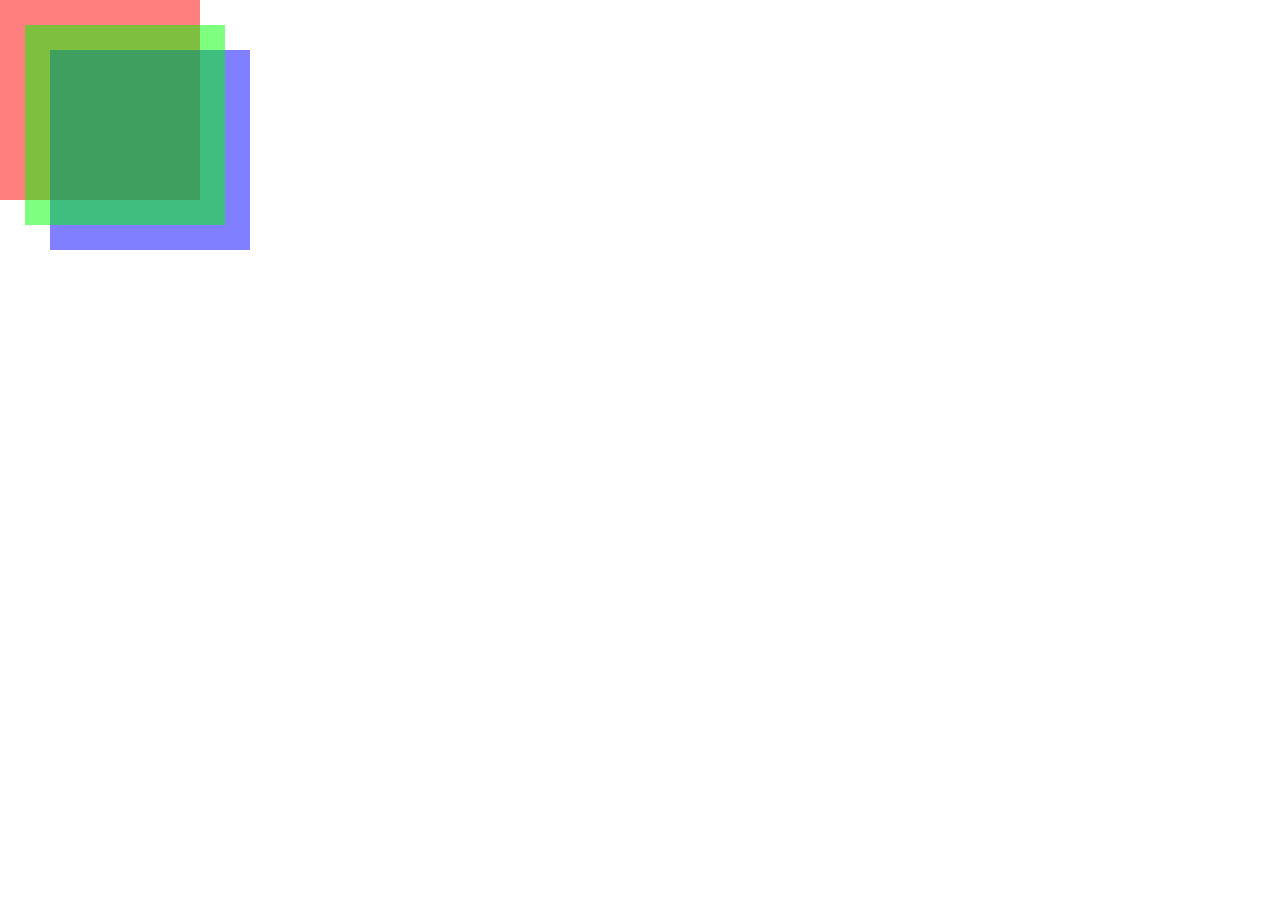
<file: Desafio 02 - cuadros colores/index.html>
<!DOCTYPE html>
<html​ lang=​"es"​>
    <head>
        <meta charset="utf-8" />
        <title>Ejercicio 2</title>
        <style media="screen" type="text/css">
            html, body {
                margin: 0;
                padding: 0;
            }

            .square {
                height: 200px;
                width: 200px;
            }

            .square__red {
                background-color: rgba(255, 0, 0, .5);
            }

            .square__green {
                background-color: rgba(0, 255, 0, .5);
                left: 25px;
                position: absolute;
                top: 25px;
            }

            .square__blue {
                background-color: rgba(0, 0, 255, .5);
                left: 50px;
                position: absolute;
                top: 50px;
            }
        </style>
    </head>
    <body>
        <section class="square square__blue"></section>
        <section class="square square__green"></section>
        <section class="square square__red"></section>
        
    </body>
</html>
</file>
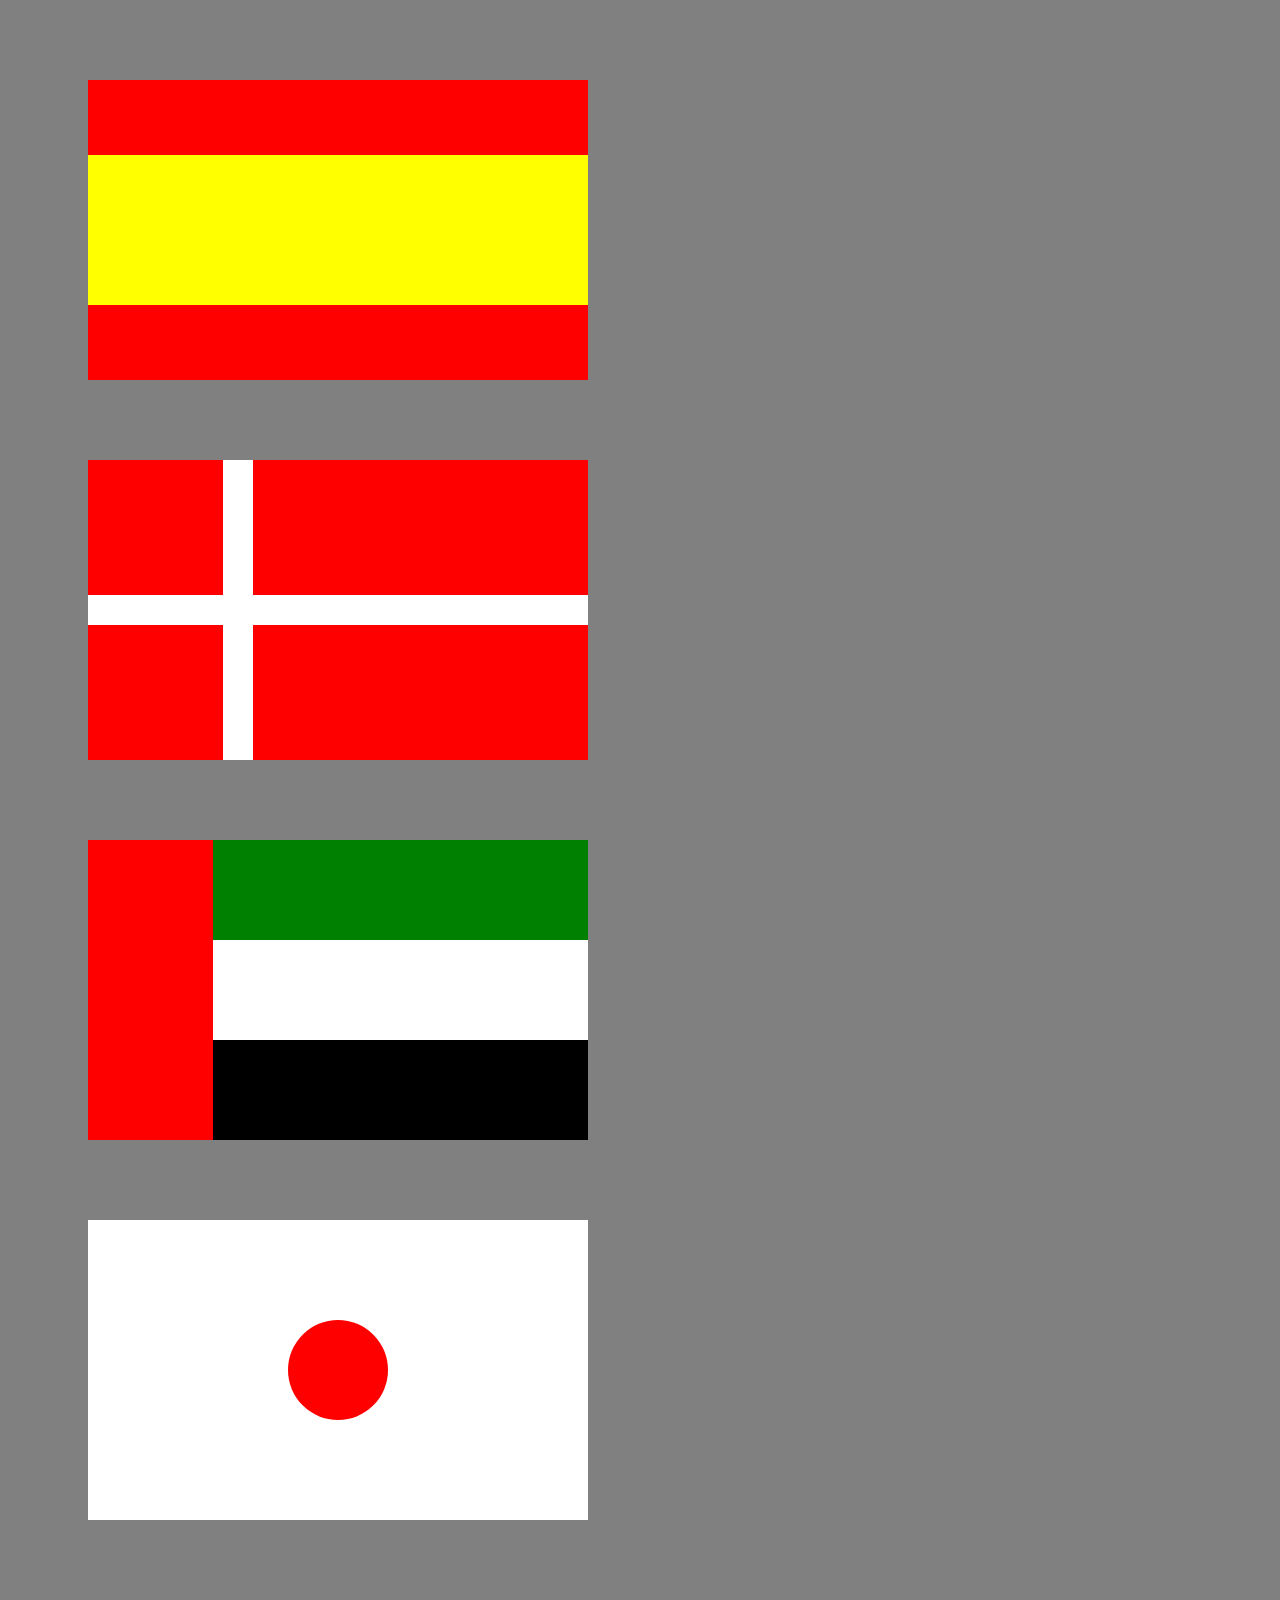
<file: Desafio 03 - Banderas/index.html>
<!DOCTYPE html>
<html>
    <head>
        <title>Banderas - Desafio 03</title>
        <meta charset="utf-8">
        <link rel="stylesheet" href="assets/css/banderas.css">
    </head>

    <body>
        <!--Bandera España-->
        <div class="bandera">
            <div class="esp-rojo1"></div>
            <div class="esp-amarillo"></div>
            <div class="esp-rojo2"></div>
        </div>

        <!--Bandera Dinamarca-->
        <div class="bandera">
            <div class="din_fondo-rojo"></div>
            <div class="din_franja-hor"></div>
            <div class="din_franja-ver"></div>
        </div>

        <!--Bandera Emiratos Árabes-->
        <div class="bandera">
            <div class="emir-rojo"></div>
            <div class="emir-verde"></div>
            <div class="emir-negro"></div>
        </div>

        <!--Bandera Japón-->
        <div class="bandera">
            <div class="circ-rojo"></div>
        </div>
    </body>
</html>
</file>
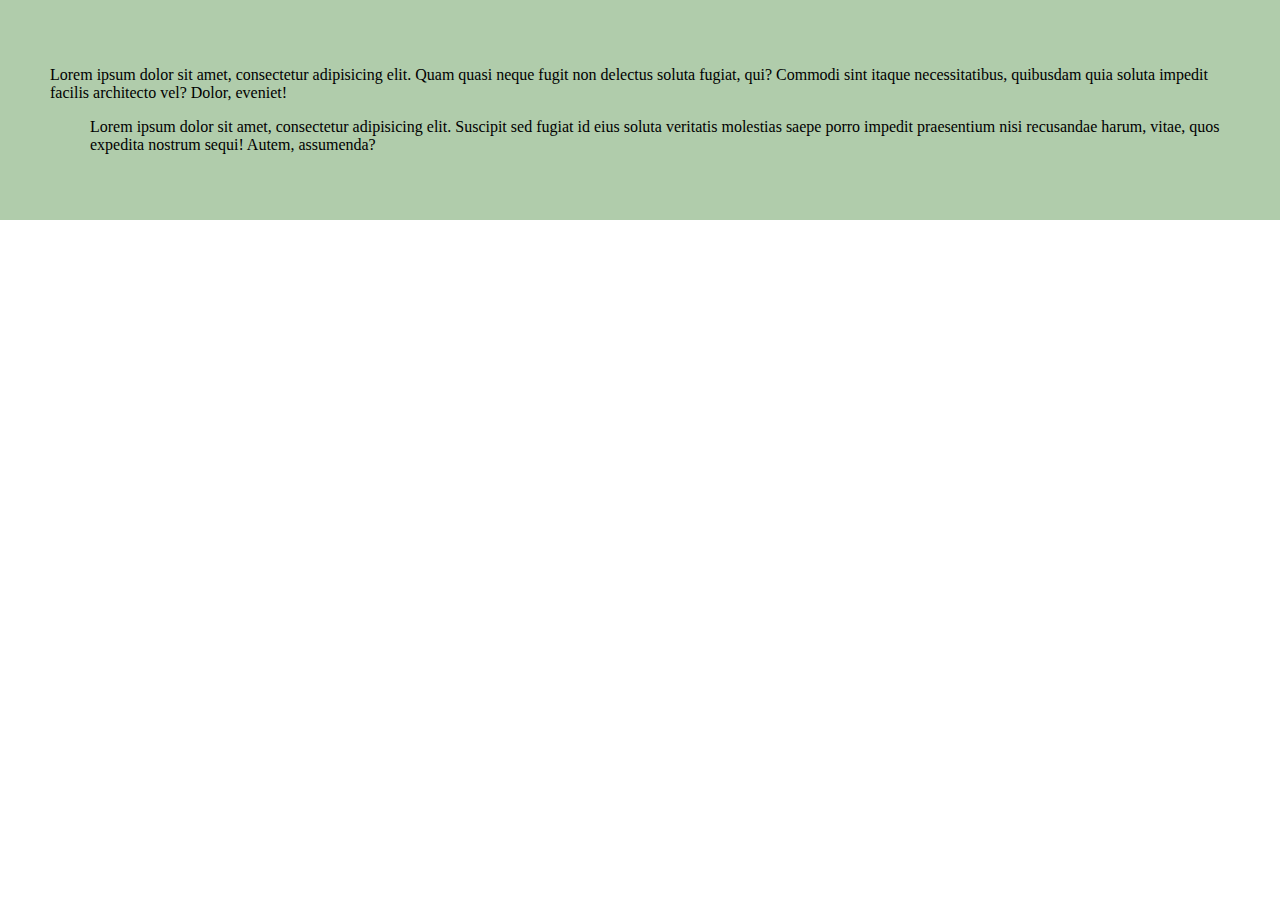
<file: Desafio 04 - Texto position/index.html>
<!DOCTYPE html>
<html>
    <head>
        <meta charset="utf-8">
        <title>Ejercicio 4</title>
        <style media="screen" type="text/css">
            html, body {
                margin: 0;
                padding: 0;
            }

            .main {
                background-color: #b0ccab;
                padding: 50px;
                position: absolute;
            }

            .main__paragraph {
                left: 40px;
                position: relative;
            }
        </style>
    </head>

    <body>
        <section class="main">
            <p>
                Lorem ipsum dolor sit amet, consectetur adipisicing elit. Quam quasi neque fugit non delectus soluta fugiat, qui? Commodi sint itaque necessitatibus, quibusdam quia soluta impedit facilis architecto vel? Dolor, eveniet!
            </p>
            <p class="main__paragraph">
                Lorem ipsum dolor sit amet, consectetur adipisicing elit. Suscipit sed fugiat id eius soluta veritatis molestias saepe porro impedit praesentium nisi recusandae harum, vitae, quos expedita nostrum sequi! Autem, assumenda?
            </p>
        </section>
    </body>
</html>
</file>
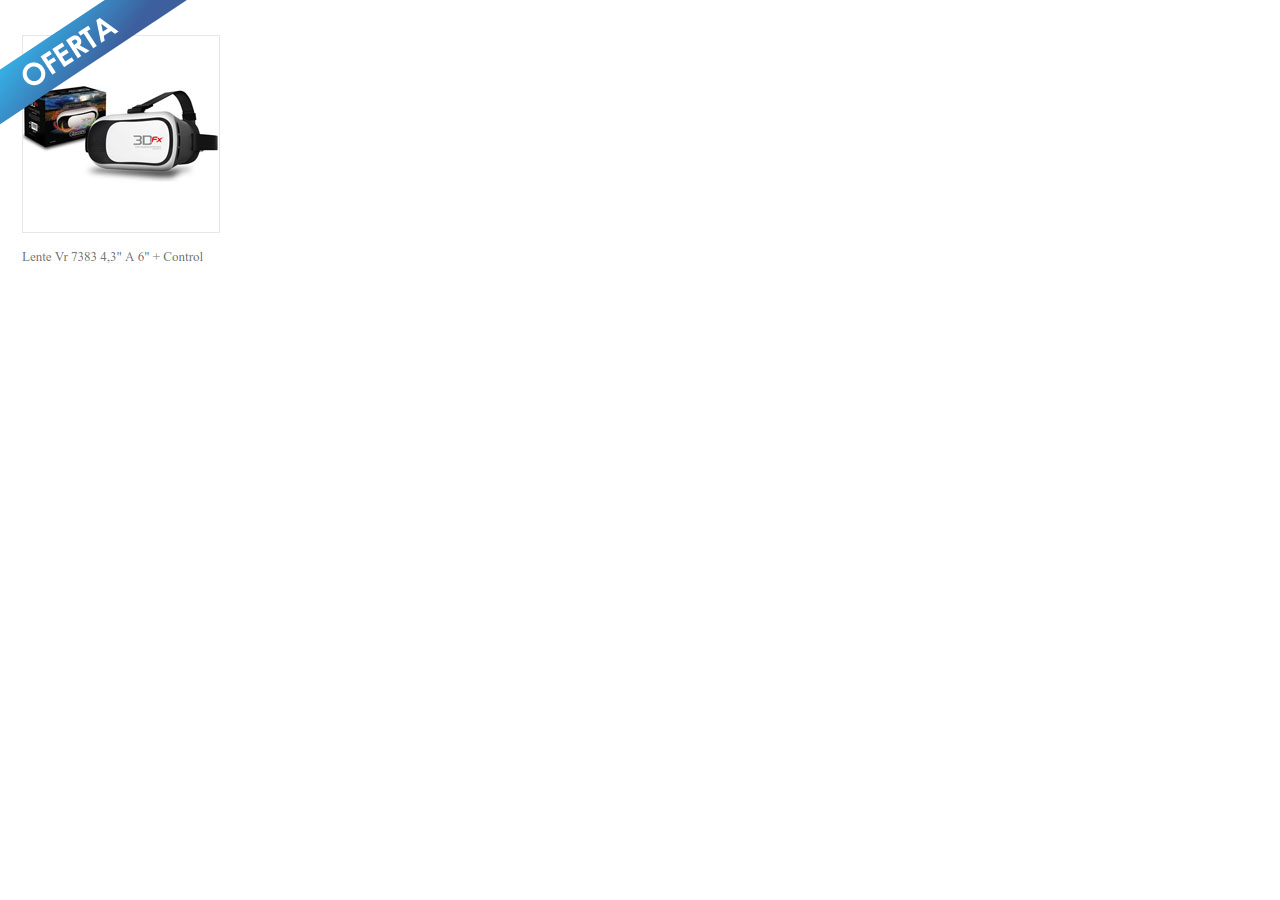
<file: Desafio 05 - ribbon oferta/index.html>
<!DOCTYPE html>
<html>
    <head>
        <meta charset="utf-8">
        <title>Ejercicio 4</title>
        <style media="screen" type="text/css">
            html, body {
                margin: 0;
                padding: 0;
            }

            img {
                position: absolute;
            }
        </style>
    </head>

    <body>
        <img src="assets/img/ejercicio-5_item.jpg" alt="item">
        <img src="assets/img/ejercicio-5_ribbon.png" alt="ribbon">
    </body>
</html>
</file>
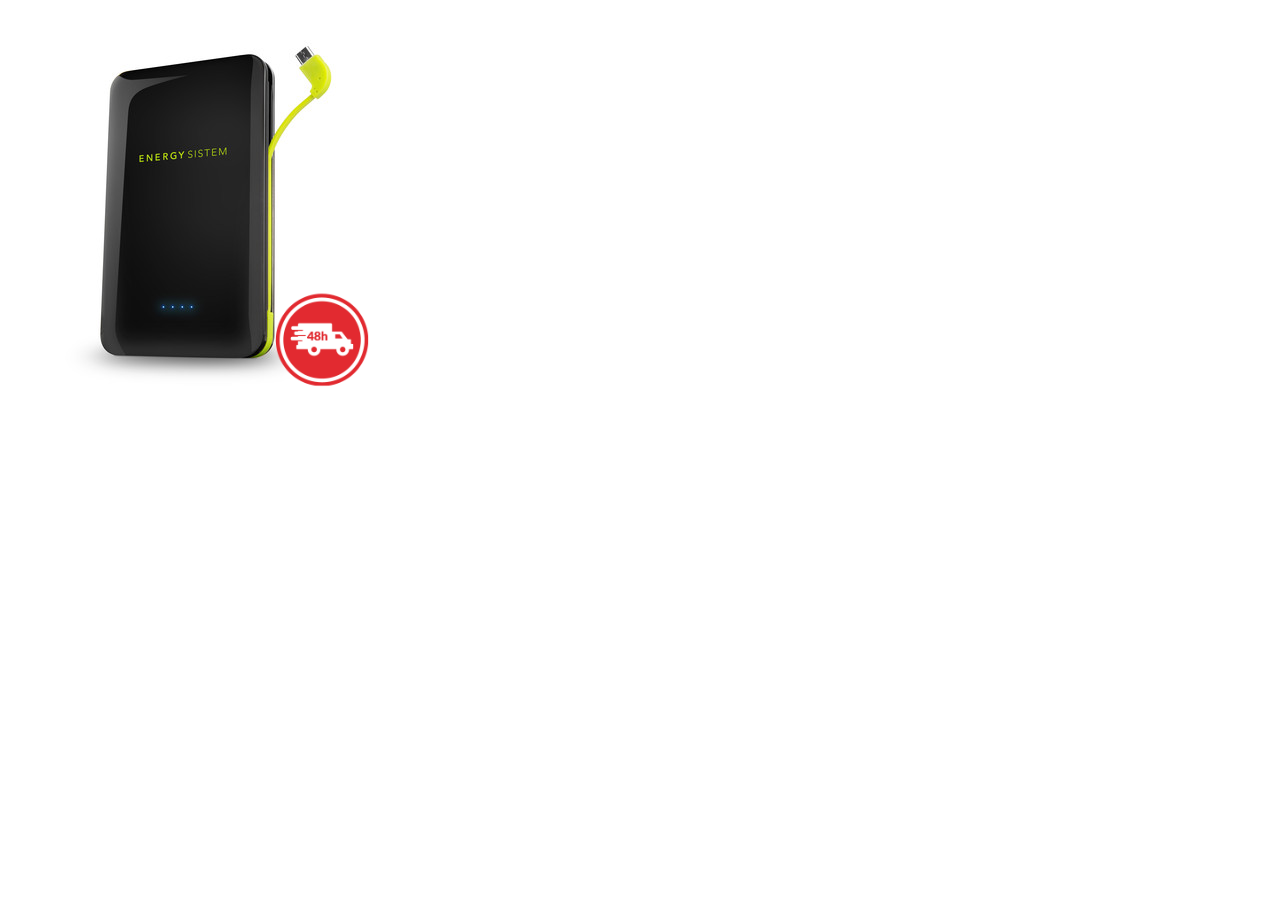
<file: Desafio 06 - ribbon 48 hrs/index.html>
<!DOCTYPE html>
<html>
    <head>
        <meta charset="utf-8">
        <title>Ejercicio 6</title>
        <style media="screen" type="text/css">
            html, body {
                margin: 0;
                padding: 0;
            }

            img {
                position: relative;
            }

            .img-ribbon {
                position: absolute;
                height: 100px;
                top: 290px;
                left: 268px;
            }
        </style>
    </head>

    <body>
        <img class="battery-size" src="assets/img/ejercicio-6.png" alt="item">
        <img class="img-ribbon" src="assets/img/ejercicio-6_ribbon.png" alt="ribbon">
    </body>
</html>
</file>
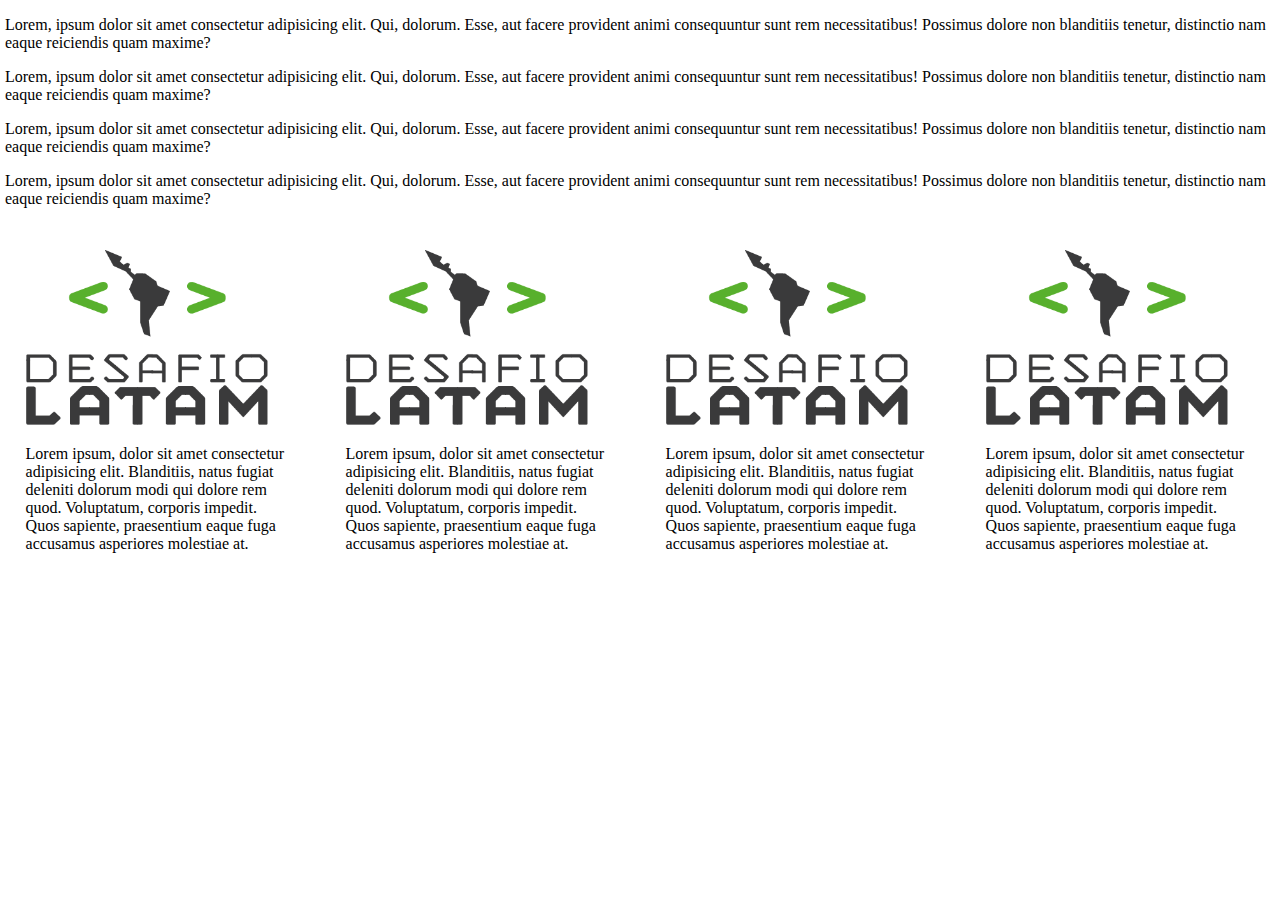
<file: Desafio 01 - Cajas/ejercicio-2.html>
<!DOCTYPE html>
<html​> 
    <head​>
        <meta​ charset=​"utf-8"​>
        <!--<title​>Ejercicio 1 - Desafio Cajas</title>-->
        <style media="screen" type="text/css">
            body {
                margin: 0;
                padding: 0;
            }

            .main {
                margin: 5px;
            }

            .box {
                /*border: 1px solid #808080;*/
                height: 100%;
                width: 25%;
                padding: 2%;
                box-sizing: border-box;
                float: left;
                }

            .imagen {
                width: 90%;
            }
        </style>
    </head>

    <body>
        <section class="main">
            <p>
                Lorem, ipsum dolor sit amet consectetur adipisicing elit. Qui, dolorum. Esse, aut facere provident animi consequuntur sunt rem necessitatibus! Possimus dolore non blanditiis tenetur, distinctio nam eaque reiciendis quam maxime?
            </p>
            <p>
                Lorem, ipsum dolor sit amet consectetur adipisicing elit. Qui, dolorum. Esse, aut facere provident animi consequuntur sunt rem necessitatibus! Possimus dolore non blanditiis tenetur, distinctio nam eaque reiciendis quam maxime?
            </p>
            <p>
                Lorem, ipsum dolor sit amet consectetur adipisicing elit. Qui, dolorum. Esse, aut facere provident animi consequuntur sunt rem necessitatibus! Possimus dolore non blanditiis tenetur, distinctio nam eaque reiciendis quam maxime?
            </p>
            <p>
                Lorem, ipsum dolor sit amet consectetur adipisicing elit. Qui, dolorum. Esse, aut facere provident animi consequuntur sunt rem necessitatibus! Possimus dolore non blanditiis tenetur, distinctio nam eaque reiciendis quam maxime?
            </p>
        </section>
        <section>
            <div  class="box">
                <img src="assets/img/ejercicio01.png" alt="ejercicio_1" class="imagen">
                <p>Lorem ipsum, dolor sit amet consectetur adipisicing elit. Blanditiis, natus fugiat deleniti dolorum modi qui dolore rem quod. Voluptatum, corporis impedit. Quos sapiente, praesentium eaque fuga accusamus asperiores molestiae at.</p>
            </div>
            <div  class="box">
                <img src="assets/img/ejercicio01.png" alt="ejercicio_1" class="imagen">
                <p>Lorem ipsum, dolor sit amet consectetur adipisicing elit. Blanditiis, natus fugiat deleniti dolorum modi qui dolore rem quod. Voluptatum, corporis impedit. Quos sapiente, praesentium eaque fuga accusamus asperiores molestiae at.</p>
            </div>
            <div  class="box">
                <img src="assets/img/ejercicio01.png" alt="ejercicio_1" class="imagen">
                <p>Lorem ipsum, dolor sit amet consectetur adipisicing elit. Blanditiis, natus fugiat deleniti dolorum modi qui dolore rem quod. Voluptatum, corporis impedit. Quos sapiente, praesentium eaque fuga accusamus asperiores molestiae at.</p>
            </div>
            <div  class="box">
                <img src="assets/img/ejercicio01.png" alt="ejercicio_1" class="imagen">
                <p>Lorem ipsum, dolor sit amet consectetur adipisicing elit. Blanditiis, natus fugiat deleniti dolorum modi qui dolore rem quod. Voluptatum, corporis impedit. Quos sapiente, praesentium eaque fuga accusamus asperiores molestiae at.</p>
            </div>
        </section>
    </body>

</html>
</file>
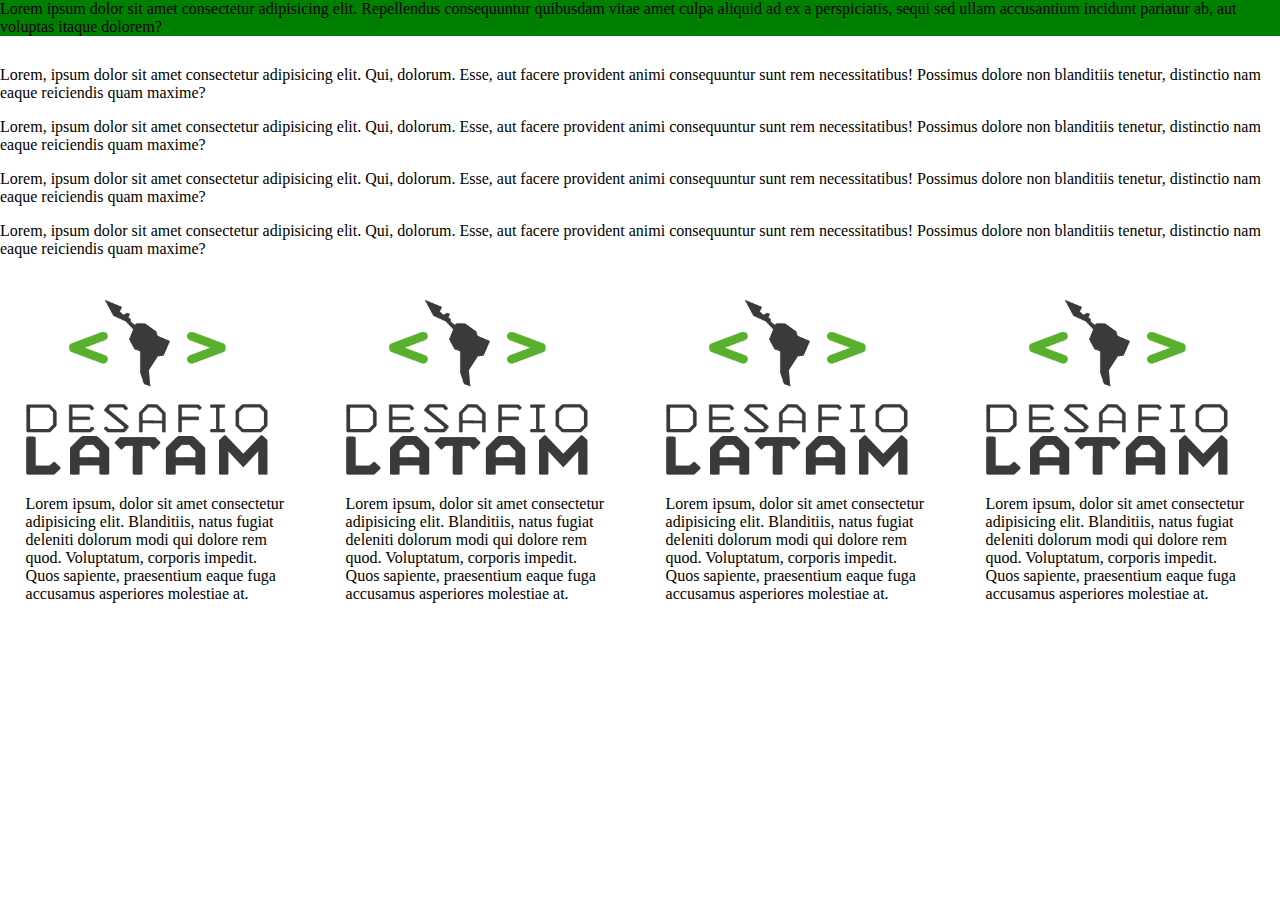
<file: Desafio 01 - Cajas/ejercicio-3.html>
<!DOCTYPE html>
<html​> 
    <head​>
        <meta​ charset=​"utf-8"​>
        <!--<title​>Ejercicio 1 - Desafio Cajas</title>-->
        <style media="screen" type="text/css">
            body {
                margin: 0;
                padding: 0;
            }

            .navbar {
                background-color: green;
                position: fixed;
            }

            .main {
                padding-top: 50px;
            }

            .box {
                /*border: 1px solid #808080;*/
                height: 100%;
                width: 25%;
                padding: 2%;
                box-sizing: border-box;
                float: left;
                }

            .imagen {
                width: 90%;
            }
        </style>
    </head>

    <body>
        <nav class="navbar">
            Lorem ipsum dolor sit amet consectetur adipisicing elit. Repellendus consequuntur quibusdam vitae amet culpa aliquid ad ex a perspiciatis, sequi sed ullam accusantium incidunt pariatur ab, aut voluptas itaque dolorem?
        </nav>
        <section class="main">
            <p>
                Lorem, ipsum dolor sit amet consectetur adipisicing elit. Qui, dolorum. Esse, aut facere provident animi consequuntur sunt rem necessitatibus! Possimus dolore non blanditiis tenetur, distinctio nam eaque reiciendis quam maxime?
            </p>
            <p>
                Lorem, ipsum dolor sit amet consectetur adipisicing elit. Qui, dolorum. Esse, aut facere provident animi consequuntur sunt rem necessitatibus! Possimus dolore non blanditiis tenetur, distinctio nam eaque reiciendis quam maxime?
            </p>
            <p>
                Lorem, ipsum dolor sit amet consectetur adipisicing elit. Qui, dolorum. Esse, aut facere provident animi consequuntur sunt rem necessitatibus! Possimus dolore non blanditiis tenetur, distinctio nam eaque reiciendis quam maxime?
            </p>
            <p>
                Lorem, ipsum dolor sit amet consectetur adipisicing elit. Qui, dolorum. Esse, aut facere provident animi consequuntur sunt rem necessitatibus! Possimus dolore non blanditiis tenetur, distinctio nam eaque reiciendis quam maxime?
            </p>
        </section>
        <section>
            <div  class="box">
                <img src="assets/img/ejercicio01.png" alt="ejercicio_1" class="imagen">
                <p>Lorem ipsum, dolor sit amet consectetur adipisicing elit. Blanditiis, natus fugiat deleniti dolorum modi qui dolore rem quod. Voluptatum, corporis impedit. Quos sapiente, praesentium eaque fuga accusamus asperiores molestiae at.</p>
            </div>
            <div  class="box">
                <img src="assets/img/ejercicio01.png" alt="ejercicio_1" class="imagen">
                <p>Lorem ipsum, dolor sit amet consectetur adipisicing elit. Blanditiis, natus fugiat deleniti dolorum modi qui dolore rem quod. Voluptatum, corporis impedit. Quos sapiente, praesentium eaque fuga accusamus asperiores molestiae at.</p>
            </div>
            <div  class="box">
                <img src="assets/img/ejercicio01.png" alt="ejercicio_1" class="imagen">
                <p>Lorem ipsum, dolor sit amet consectetur adipisicing elit. Blanditiis, natus fugiat deleniti dolorum modi qui dolore rem quod. Voluptatum, corporis impedit. Quos sapiente, praesentium eaque fuga accusamus asperiores molestiae at.</p>
            </div>
            <div  class="box">
                <img src="assets/img/ejercicio01.png" alt="ejercicio_1" class="imagen">
                <p>Lorem ipsum, dolor sit amet consectetur adipisicing elit. Blanditiis, natus fugiat deleniti dolorum modi qui dolore rem quod. Voluptatum, corporis impedit. Quos sapiente, praesentium eaque fuga accusamus asperiores molestiae at.</p>
            </div>
        </section>
    </body>

</html>
</file>
<file: Desafio 03 - Banderas/assets/css/banderas.css>
body {
    background-color: gray;
}

.bandera {
    background-color: white;
    width: 500px;
    height: 300px;
    margin: 5rem;
    position: relative;
}

/* bandera españa */
.esp-rojo1 {
    background-color: red;
    width: 100%;
    height: 25%;
    position: absolute;
}

.esp-amarillo {
    background-color: yellow;
    width: 100%;
    height: 50%;
    top: 25%;
    position: absolute;
}

.esp-rojo2 {
    background-color: red;
    width: 100%;
    height: 25%;
    top: 75%;
    position: absolute;
}

/* bandera dinamarca */
.din_fondo-rojo {
    background-color: red;
    height: 100%;
    width: 100%;
    position: absolute;
}

.din_franja-hor {
    background-color: white;
    width: 100%;
    height: 30px;
    top: 135px;
    position: absolute;
}

.din_franja-ver {
    background-color: white;
    width: 30px;
    height: 100%;
    left: 27%;
    position: absolute;
}

/* bandera emiratos arabes */
.emir-rojo {
    background-color: red;
    width: 25%;
    height: 100%;
    position: absolute;
}

.emir-verde {
    background-color: green;
    width: 75%;
    height: 33.33%;
    left: 25%;
    position: absolute;
}
    

.emir-negro {
    background-color: black;
    width: 75%;
    height: 33.33%;
    left: 25%;
    top: 66.66%;
    position: absolute;
}


/* bandera japon */
.circ-rojo {
    background-color: red;
    height: 33.33%;
    width: 20%;
    border-radius: 50%;
    top: 33.33%;
    left: 40%;
    position: absolute;
}
</file>
